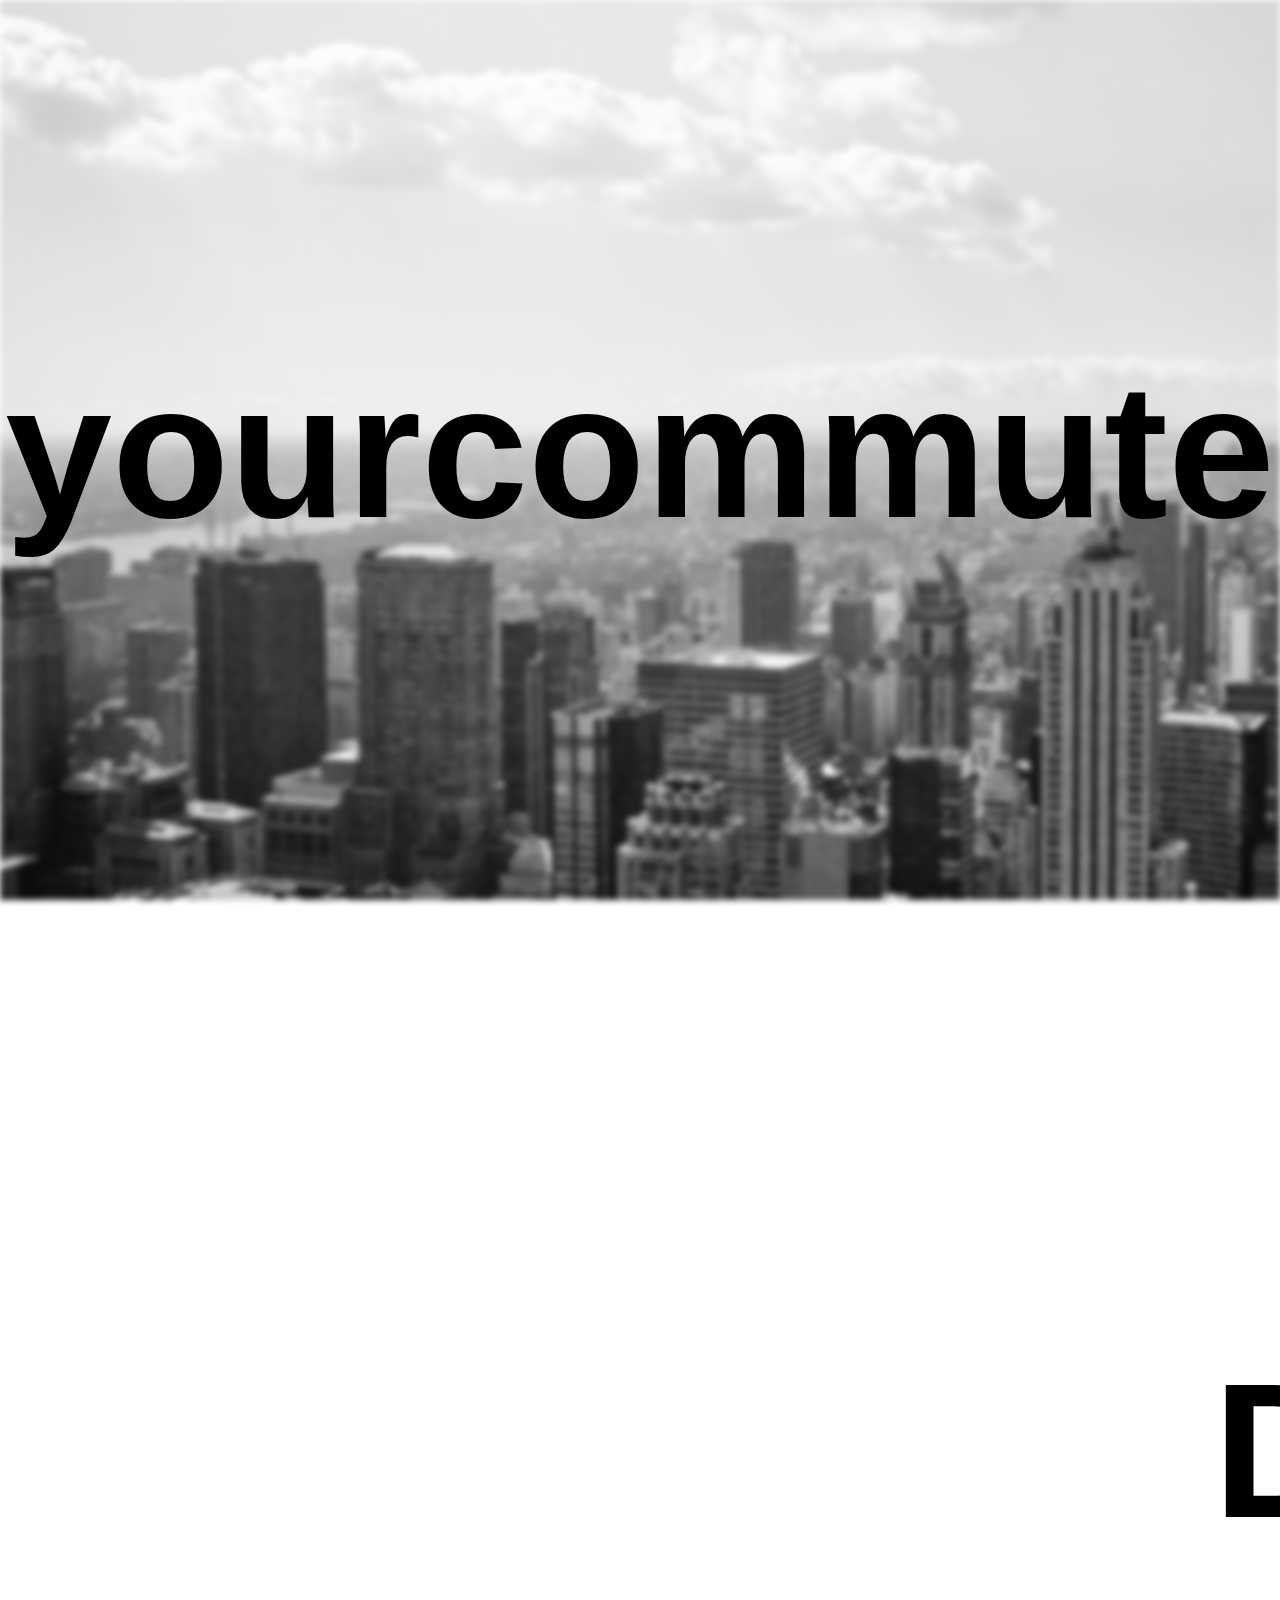
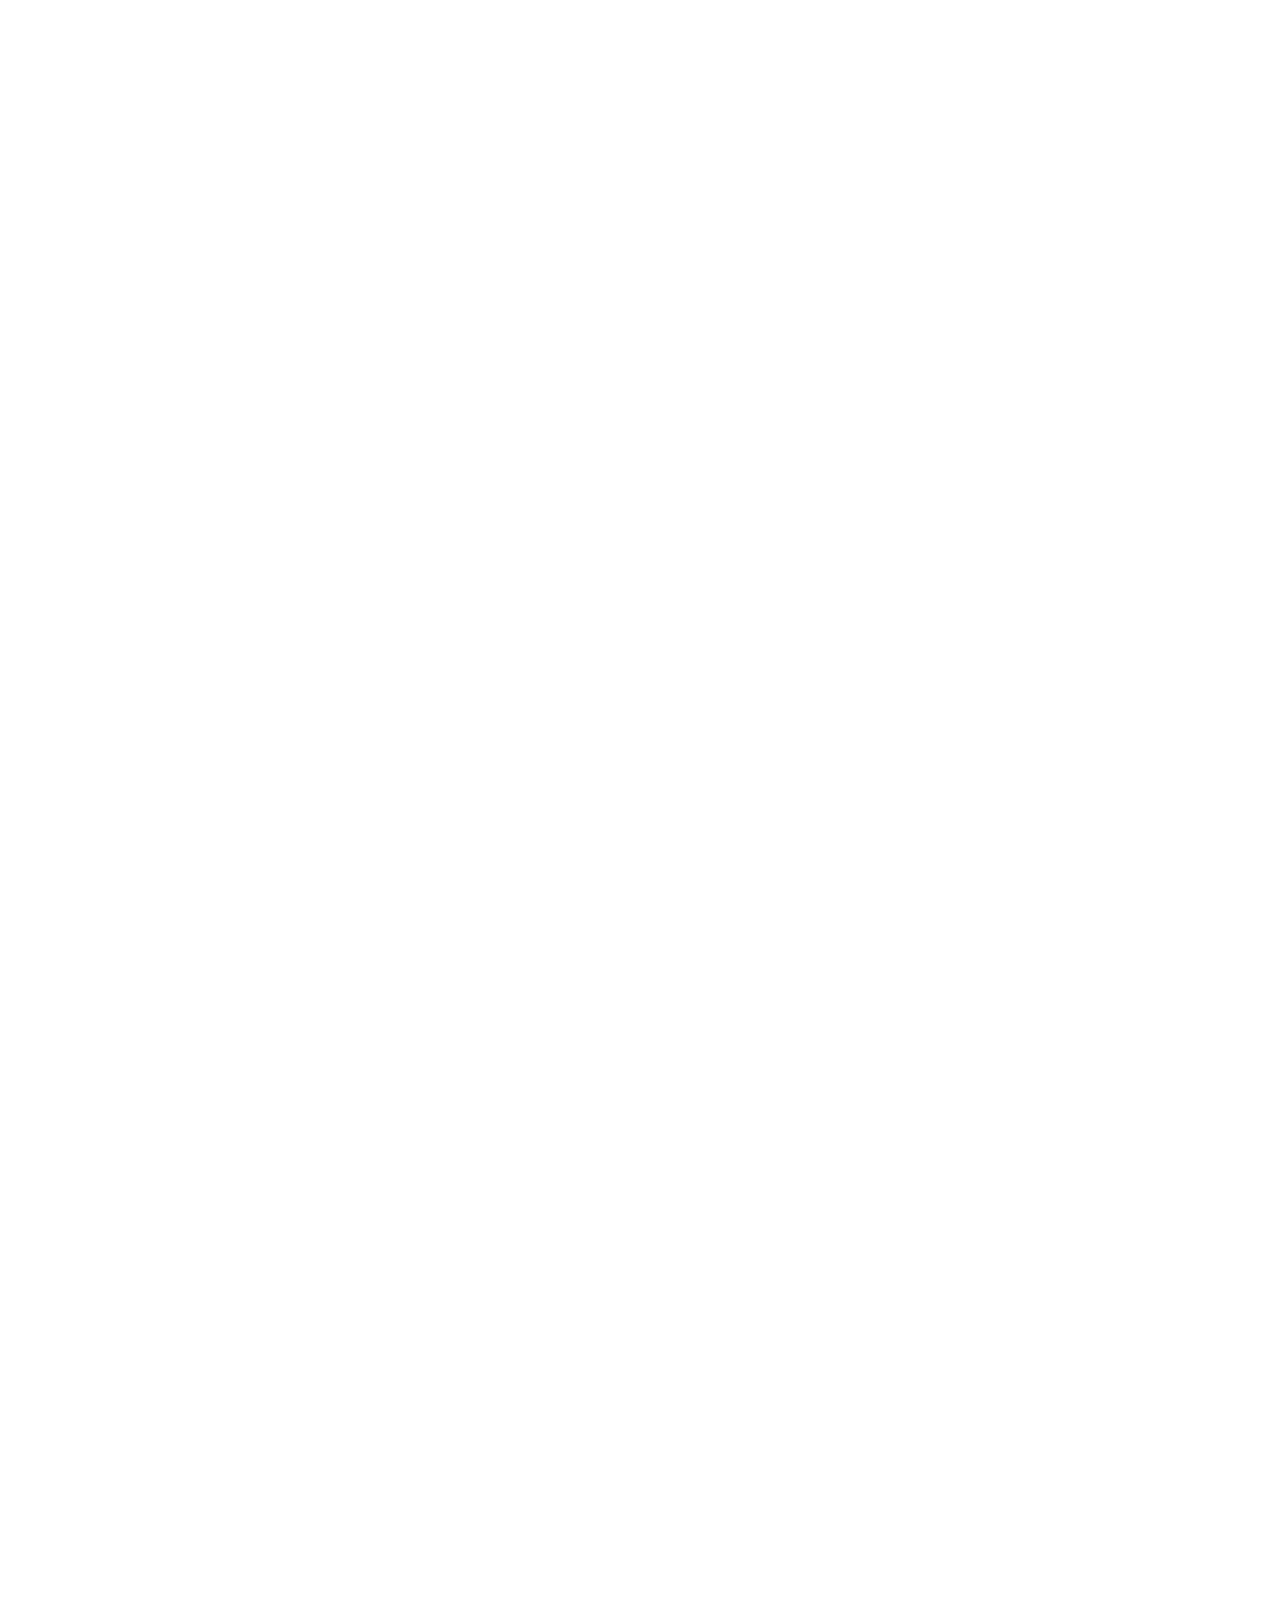
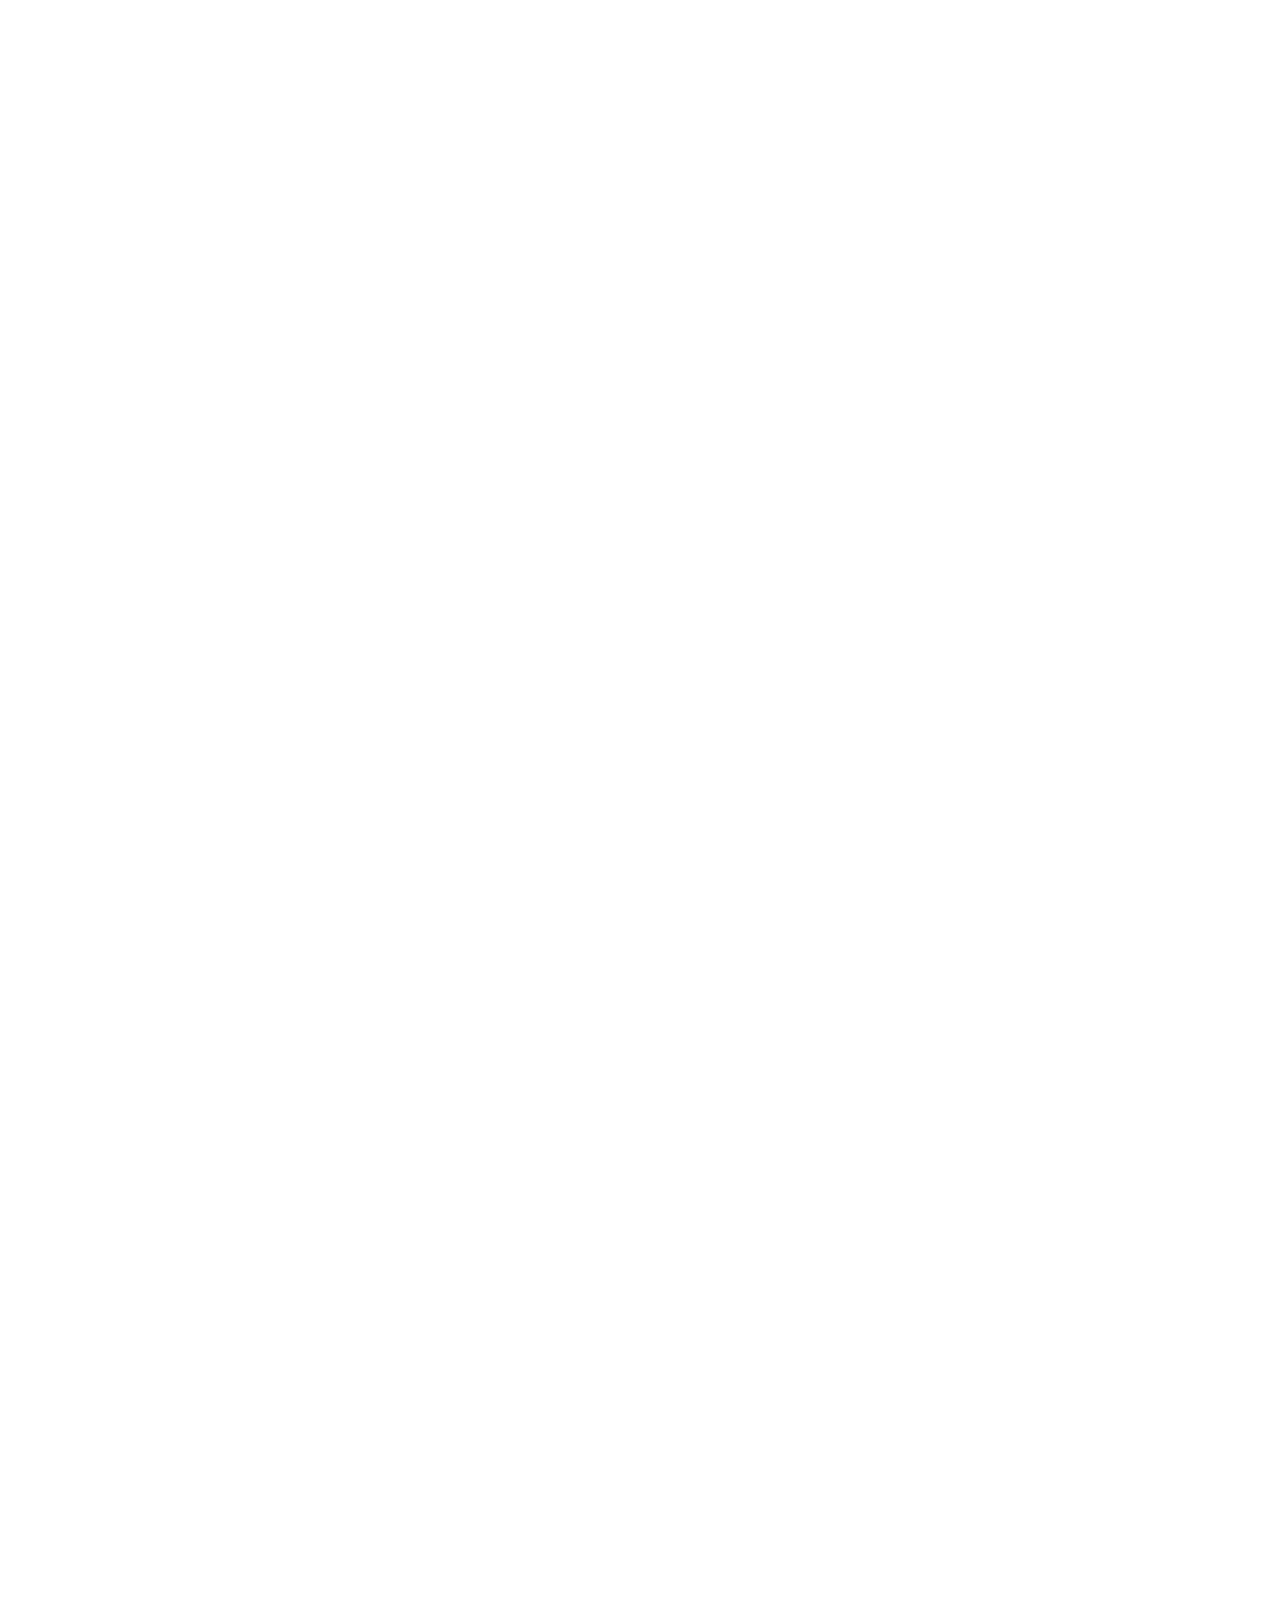
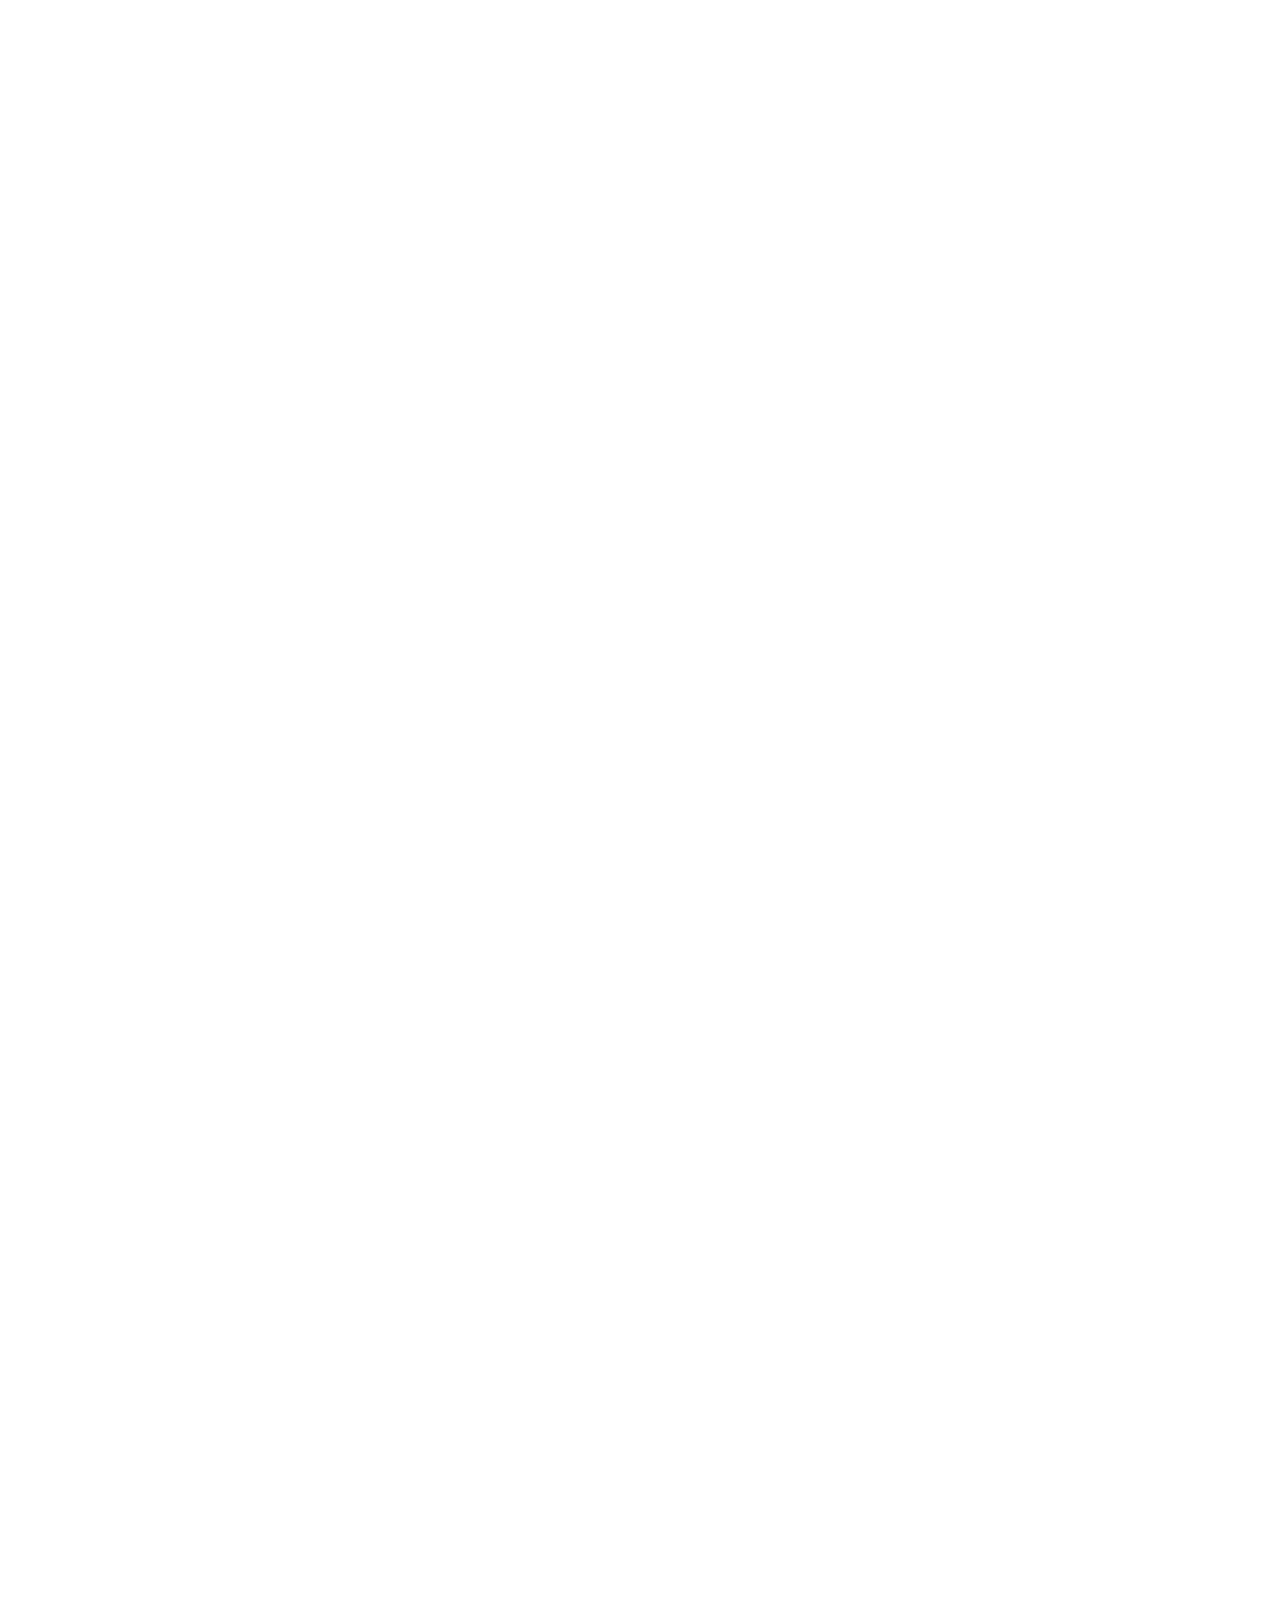
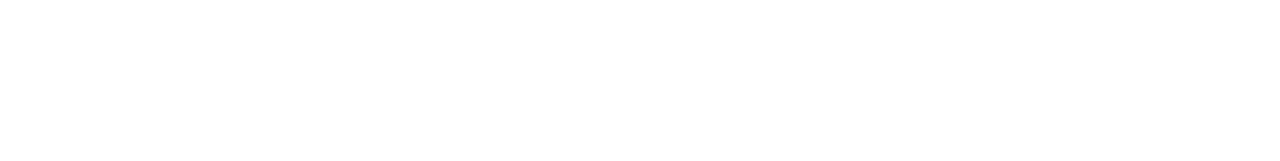
<file: demo/index.html>
<!doctype html>
<html lang="en">
<head>
    <meta charset="utf-8" />
    <meta name="viewport" content="width=1024" />
    <meta name="apple-mobile-web-app-capable" content="yes" />
    <title>yourcommute</title>
    
    <meta name="description" />
    <meta name="author" content="Monty Anderson, Jacob Cons, Joe FM" />

    <link href="css/normalize.css" rel="stylesheet" />
    <link href="css/style.css" rel="stylesheet" />
    <link href="http://yrs2014.tk/lib/font-awesome/css/font-awesome.min.css" rel="stylesheet"></script>

    <//script src="js/jquery-1.11.1.js"></script>
    <//script src="js/script.js"></script>

    <link rel="shortcut icon" href="favicon.png" />
    <link rel="apple-touch-icon" href="apple-touch-icon.png" />
</head>

<body class="impress-not-supported">

<div id="background-image"></div>

<div id="impress">

    <div class="step" data-x="0" data-y="0">
        <h1>yourcommute</h1>
    </div>

    <div class="step" data-x="1000" data-y="1000"> 
        <h1>Database <i class="fa fa-database"></i></h1>
    </div>

    <div class="step" data-x="2000" data-y="2000"> 
        <h1>Apache/PHP <i class="fa fa-linux"></i></h1>
    </div>

    <div class="step" data-x="3000" data-y="3000"> 
        <h1>HTML5/CSS3 <i class="fa fa-html5"></i></h1>
    </div>

    <div class="step" data-x="4000" data-y="4000"> 
        <h1>JS/jQuery <i class="fa fa-code"></i></h1>
    </div>

    <div class="step" data-x="5000" data-y="5000">
        <h1>GMaps<i class="fa fa-map-marker"></i></h1>
    </div>


    <div class="step" data-x="6000" data-y="6000"> 
        <h1>Demo <a href="http://yrs2014.tk"><i class="fa fa-coffee"></i></a></h1>
    </div>

</div>

<script src="js/impress.js"></script>
<script>impress().init();</script>


</body>
</html>
</file>
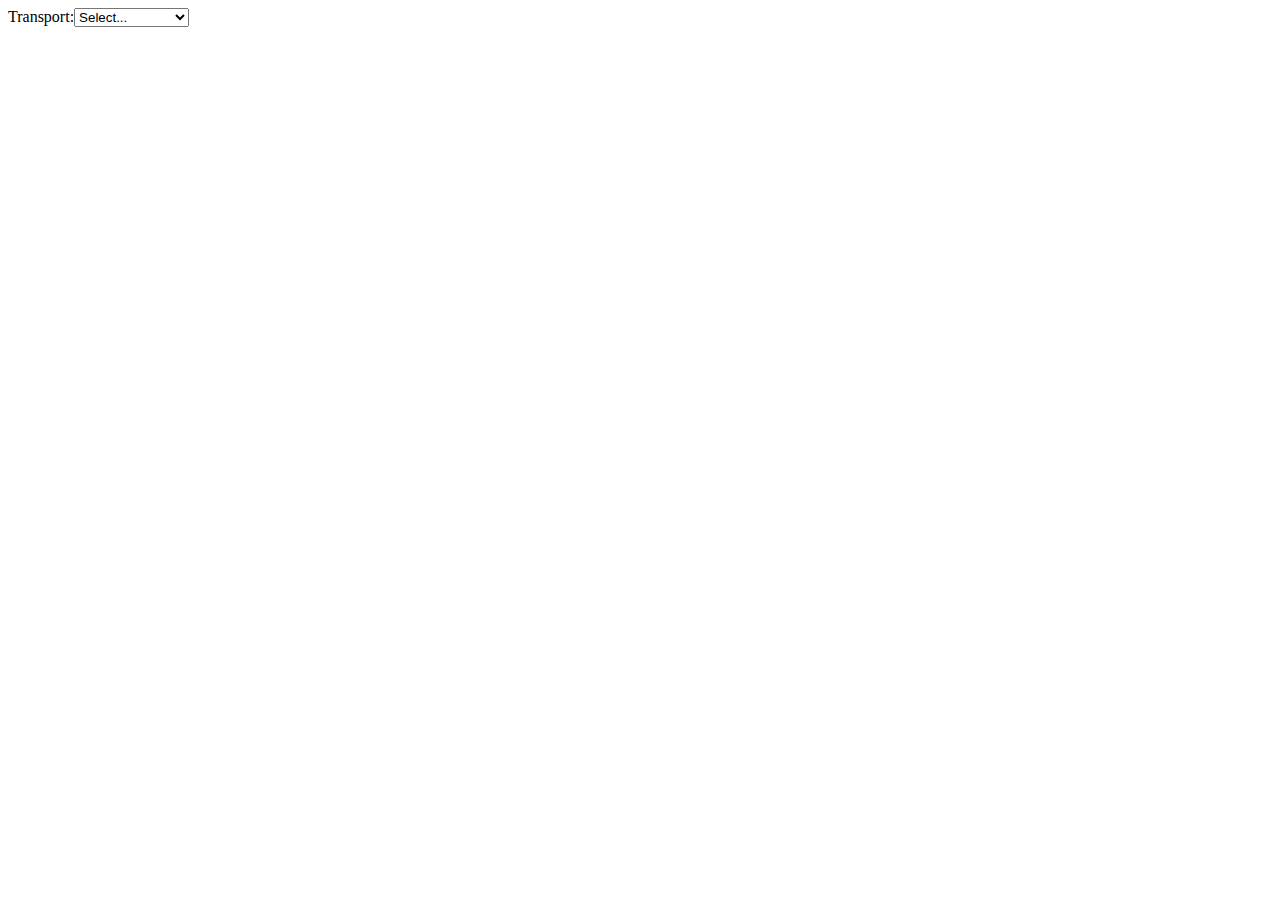
<file: testpreferences.html>
<html>
<head>
	<title>Test preferences</title>
	<script type="text/javascript" src="lib/jquery/jquery.min.js"></script>
	<script>
	var off_incr = 0;
	$(document).ready(function() {
		$(".model").addClass("hidden");
	});
	function trigger() {
		if (document.getElementById("model").value == "car") {
			$(".model").fadeIn("slow");
			off_incr += 1;
		}
		else if (document.getElementById("model").value != "car" && off_incr > 0) {
			$(".model").fadeOut("slow");
		}
	}
	</script>
	<style>
	.hidden {
		display: none;
	}
	</style>
</head>
<body>
	Transport:<select onchange="trigger();" id="model">
		<option value="select">Select...</option>
		<option value="car">Car</option>
		<option value="walk">Walk</option>
		<option value="cycle">Cycle</option>
		<option value="public">Public transport</option>
	</select><br />
	<div class="model">
	Car model:<select>
		<option>Select...</option>
		<option>Audi</option>
		<option>Mini</option>
		<option>Toyota</option>
		<option>Honda</option>
	</select>
	</div>


</body>
</html>
</file>
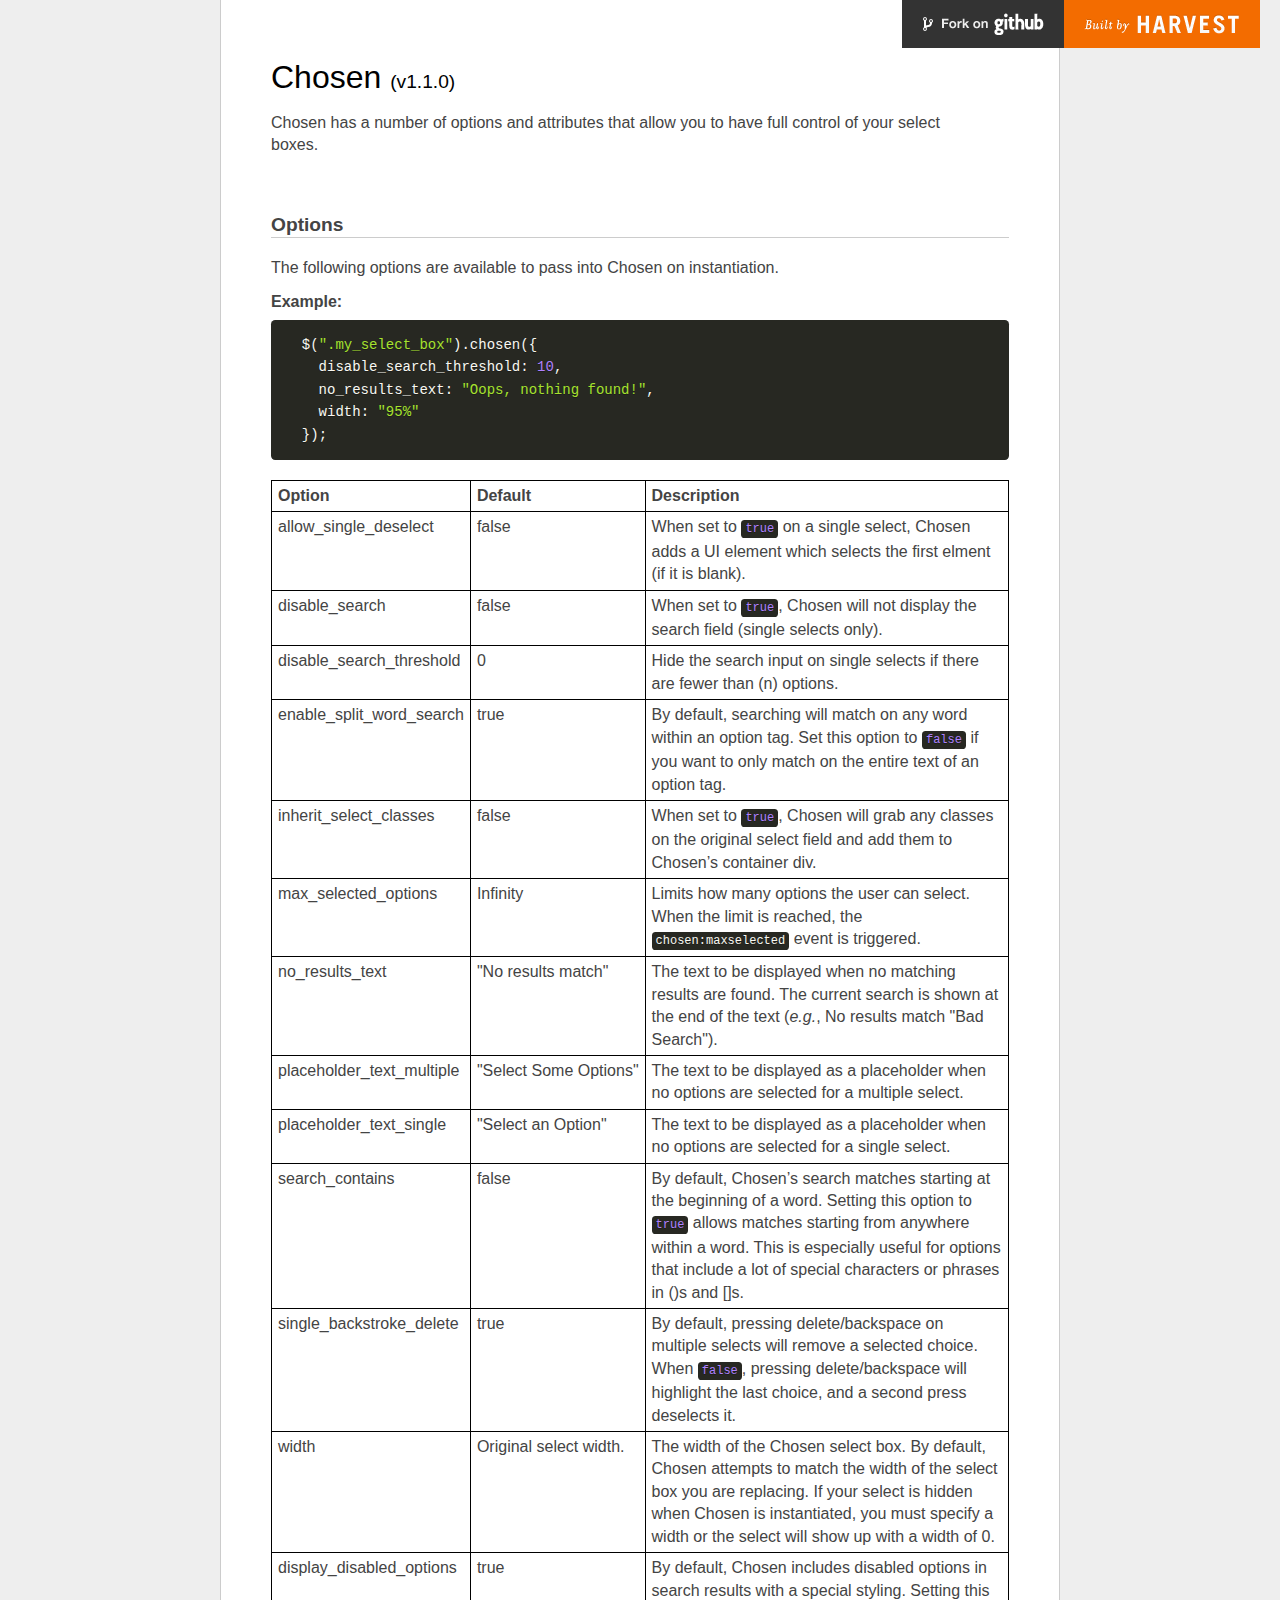
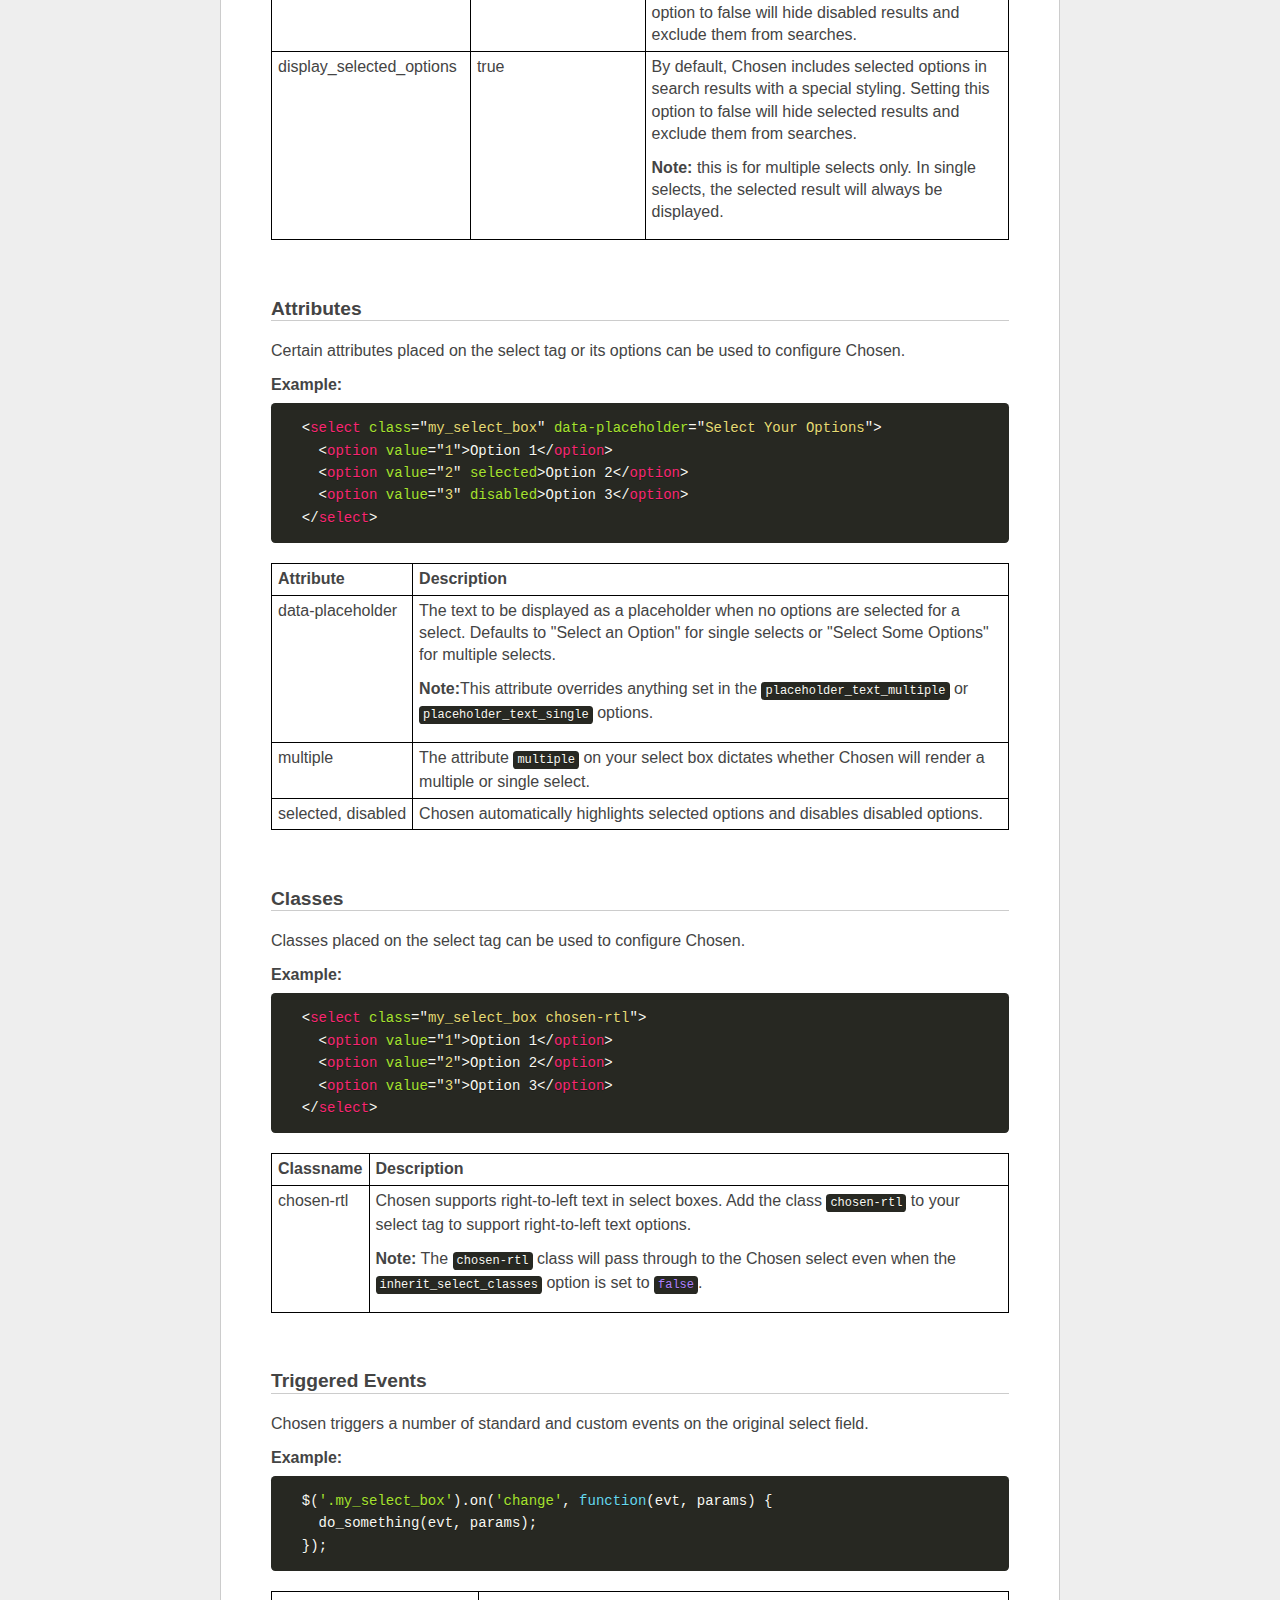
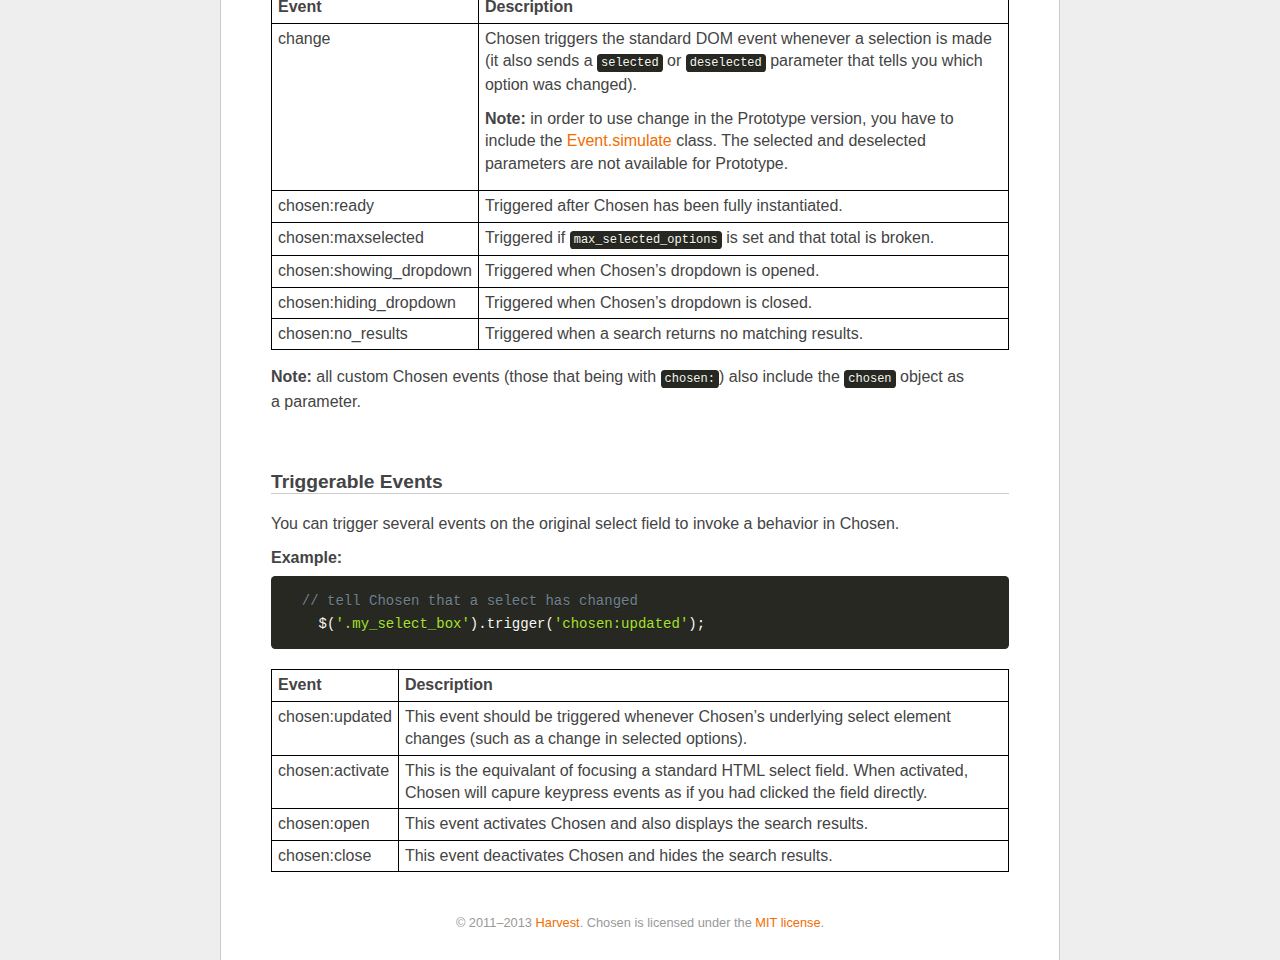
<file: chosen_v1.1.0/options.html>
<!doctype html>
<html lang="en">
<head>
  <meta charset="utf-8">
  <title>Chosen: A jQuery Plugin by Harvest to Tame Unwieldy Select Boxes</title>
  <link rel="stylesheet" href="docsupport/style.css">
  <link rel="stylesheet" href="docsupport/prism.css">
  <link rel="stylesheet" href="chosen.css">
  <style type="text/css" media="all">
    /* fix rtl for demo */
    .chosen-rtl .chosen-drop { left: -9000px; }
  </style>
</head>
<body>
  <div id="container">
    <div id="content">
      <header>
        <h1>Chosen <small>(<span id="latest-version">v1.1.0</span>)</small></h1>
      </header>
      <p>Chosen has a number of options and attributes that allow you to have full control of your select boxes.</p>

      <h2><a name="options" class="anchor" href="#options">Options</a></h2>
      <p>The following options are available to pass into Chosen on instantiation.</p>

      <h3>Example:</h3>
<pre>
  <code class="language-javascript">$(".my_select_box").chosen({
    disable_search_threshold: 10,
    no_results_text: "Oops, nothing found!",
    width: "95%"
  });</code>
</pre>

      <table class="docs-table">
        <tr>
          <th>Option</th><th>Default</th><th>Description</th>
        </tr>
        <tr>
          <td>allow_single_deselect</td>
          <td>false</td>
          <td>When set to <code class="language-javascript">true</code> on a single select, Chosen adds a UI element which selects the first elment (if it is blank).</td>
        </tr>
        <tr>
          <td>disable_search</td>
          <td>false</td>
          <td>When set to <code class="language-javascript">true</code>, Chosen will not display the search field (single selects only).</td>
        </tr>
        <tr>
          <td>disable_search_threshold</td>
          <td>0</td>
          <td>Hide the search input on single selects if there are fewer than (n) options.</td>
        </tr>
        <tr>
          <td>enable_split_word_search</td>
          <td>true</td>
          <td>By default, searching will match on any word within an option tag. Set this option to <code class="language-javascript">false</code> if you want to only match on the entire text of an option tag.</td>
        </tr>
        <tr>
          <td>inherit_select_classes</td>
          <td>false</td>
          <td>When set to <code class="language-javascript">true</code>, Chosen will grab any classes on the original select field and add them to Chosen’s container div.</td>
        </tr>
        <tr>
          <td>max_selected_options</td>
          <td>Infinity</td>
          <td>Limits how many options the user can select. When the limit is reached, the <code class="language-javascript">chosen:maxselected</code> event is triggered.</td>
        </tr>
        <tr>
          <td>no_results_text</td>
          <td>"No results match"</td>
          <td>The text to be displayed when no matching results are found. The current search is shown at the end of the text (<i>e.g.</i>,
           No results match "Bad Search").</td>
        </tr>
        <tr>
          <td>placeholder_text_multiple</td>
          <td>"Select Some Options"</td>
          <td>The text to be displayed as a placeholder when no options are selected for a multiple select.</td>
        </tr>
        <tr>
          <td>placeholder_text_single</td>
          <td>"Select an Option"</td>
          <td>The text to be displayed as a placeholder when no options are selected for a single select.</td>
        </tr>
        <tr>
          <td>search_contains</td>
          <td>false</td>
          <td>By default, Chosen’s search matches starting at the beginning of a word. Setting this option to <code class="language-javascript">true</code> allows matches starting from anywhere within a word. This is especially useful for options that include a lot of special characters or phrases in ()s and []s.</td>
        </tr>
        <tr>
          <td>single_backstroke_delete</td>
          <td>true</td>
          <td>By default, pressing delete/backspace on multiple selects will remove a selected choice. When <code class="language-javascript">false</code>, pressing delete/backspace will highlight the last choice, and a second press deselects it.</td>
        </tr>
        <tr>
          <td>width</td>
          <td>Original select width.</td>
          <td>The width of the Chosen select box. By default, Chosen attempts to match the width of the select box you are replacing. If your select is hidden when Chosen is instantiated, you must specify a width or the select will show up with a width of 0.</td>
        </tr>
        <tr>
          <td>display_disabled_options</td>
          <td>true</td>
          <td>By default, Chosen includes disabled options in search results with a special styling. Setting this option to false will hide disabled results and exclude them from searches.</td>
        </tr>
        <tr>
          <td>display_selected_options</td>
          <td>true</td>
          <td>
            <p>By default, Chosen includes selected options in search results with a special styling. Setting this option to false will hide selected results and exclude them from searches.</p>
            <p><strong>Note:</strong> this is for multiple selects only. In single selects, the selected result will always be displayed.</p>
          </td>
        </tr>
      </table>

      <h2><a name="attributes" class="anchor" href="#attributes">Attributes</a></h2>
      <p>Certain attributes placed on the select tag or its options can be used to configure Chosen.</p>

      <h3>Example:</h3>

<pre>
  <code class="language-markup">&lt;select class="my_select_box" data-placeholder="Select Your Options"&gt;
    &lt;option value="1"&gt;Option 1&lt;/option&gt;
    &lt;option value="2" selected&gt;Option 2&lt;/option&gt;
    &lt;option value="3" disabled&gt;Option 3&lt;/option&gt;
  &lt;/select&gt;</code>
</pre>

      <table class="docs-table">
        <tr>
          <th>Attribute</th><th>Description</th>
        </tr>
        <tr>
          <td>data-placeholder</td>
          <td>
            <p>The text to be displayed as a placeholder when no options are selected for a select. Defaults to "Select an Option" for single selects or "Select Some Options" for multiple selects.</p>
            <p><strong>Note:</strong>This attribute overrides anything set in the <code class="language-javascript">placeholder_text_multiple</code> or <code class="language-javascript">placeholder_text_single</code> options.</p>
          </td>
        </tr>
        <tr>
          <td>multiple</td>
          <td>The attribute <code class="language-html">multiple</code> on your select box dictates whether Chosen will render a multiple or single select.</td>
        </tr>
        <tr>
          <td>selected, disabled</td>
          <td>Chosen automatically highlights selected options and disables disabled options.</td>
        </tr>
      </table>

      <h2><a name="classes" class="anchor" href="#classes">Classes</a></h2>
      <p>Classes placed on the select tag can be used to configure Chosen.</p>

      <h3>Example:</h3>

<pre>
  <code class="language-markup">&lt;select class="my_select_box chosen-rtl"&gt;
    &lt;option value="1"&gt;Option 1&lt;/option&gt;
    &lt;option value="2"&gt;Option 2&lt;/option&gt;
    &lt;option value="3"&gt;Option 3&lt;/option&gt;
  &lt;/select&gt;</code>
</pre>

      <table class="docs-table">
        <tr>
          <th>Classname</th>
          <th>Description</th>
        </tr>
        <tr>
          <td>chosen-rtl</td>
          <td>
            <p>Chosen supports right-to-left text in select boxes. Add the class <code class="language-html">chosen-rtl</code> to your select tag to support right-to-left text options.</p>
            <p><strong>Note:</strong> The <code class="language-html">chosen-rtl</code> class will pass through to the Chosen select even when the <code class="language-javascript">inherit_select_classes</code> option is set to <code class="language-javascript">false</code>.</p>
          </td>
        </tr>
      </table>

      <h2><a name="triggered-events" class="anchor" href="#triggered-events">Triggered Events</a></h2>
      <p>Chosen triggers a number of standard and custom events on the original select field.</p>

      <h3>Example:</h3>

<pre>
  <code class="language-javascript">$('.my_select_box').on('change', function(evt, params) {
    do_something(evt, params);
  });</code>
</pre>

      <table class="docs-table">
        <tr>
          <th>Event</th><th>Description</th>
        </tr>
        <tr>
          <td>change</td>
          <td>
            <p>Chosen triggers the standard DOM event whenever a selection is made (it also sends a <code class="language-javascript">selected</code> or <code class="language-javascript">deselected</code> parameter that tells you which option was changed).</p>
            <p><strong>Note:</strong> in order to use change in the Prototype version, you have to include the <a href="https://github.com/kangax/protolicious/blob/5b56fdafcd7d7662c9d648534225039b2e78e371/event.simulate.js">Event.simulate</a> class. The selected and deselected parameters are not available for Prototype.</p>
          </td>
        </tr>
        <tr>
          <td>chosen:ready</td>
          <td>Triggered after Chosen has been fully instantiated.</td>
        </tr>
        <tr>
          <td>chosen:maxselected</td>
          <td>Triggered if <code class="language-javascript">max_selected_options</code> is set and that total is broken.</td>
        </tr>
        <tr>
          <td>chosen:showing_dropdown</td>
          <td>Triggered when Chosen’s dropdown is opened.</td>
        </tr>
        <tr>
          <td>chosen:hiding_dropdown</td>
          <td>Triggered when Chosen’s dropdown is closed.</td>
        </tr>
        <tr>
          <td>chosen:no_results</td>
          <td>Triggered when a search returns no matching results.</td>
        </tr>
      </table>

      <p style="margin-top: 1em;">
        <strong>Note:</strong> all custom Chosen events (those that being with <code class="language-javascript">chosen:</code>) also include the <code class="language-javascript">chosen</code> object as a parameter.
      </p>

      <h2><a name="triggerable-events" class="anchor" href="#triggerable-events">Triggerable Events</a></h2>
      <p>You can trigger several events on the original select field to invoke a behavior in Chosen.</p>

      <h3>Example:</h3>

<pre>
  <code class="language-javascript">// tell Chosen that a select has changed
    $('.my_select_box').trigger('chosen:updated');</code>
</pre>

      <table class="docs-table">
        <tr>
          <th>Event</th><th>Description</th>
        </tr>
        <tr>
          <td>chosen:updated</td>
          <td>This event should be triggered whenever Chosen’s underlying select element changes (such as a change in selected options).</td>
        </tr>
        <tr>
          <td>chosen:activate</td>
          <td>This is the equivalant of focusing a standard HTML select field. When activated, Chosen will capure keypress events as if you had clicked the field directly.</td>
        </tr>
        <tr>
          <td>chosen:open</td>
          <td>This event activates Chosen and also displays the search results.</td>
        </tr>
        <tr>
          <td>chosen:close</td>
          <td>This event deactivates Chosen and hides the search results.</td>
        </tr>
      </table>

      <footer>
        &copy; 2011&ndash;2013 <a href="http://www.getharvest.com/">Harvest</a>. Chosen is licensed under the <a href="https://github.com/harvesthq/chosen/blob/master/LICENSE.md">MIT license</a>.
      </footer>

    </div>
  </div>
  <div class="oss-bar">
    <ul>
      <li><a class="fork" href="https://github.com/harvesthq/chosen">Fork on Github</a></li>
      <li><a class="harvest" href="http://www.getharvest.com/">Built by Harvest</a></li>
    </ul>
  </div>
  <script src="docsupport/prism.js" type="text/javascript" charset="utf-8"></script>
</body>
</html>
</file>
<file: demo/css/style.css>
body {
	background: white;
	font-family: Helvetica;	
}

#background-image {
	background: url("../img/city-wallpaper-11.jpg");

	position: fixed;
  	left: 0;
  	right: 0;
  	z-index: -1;

  	display: block;
  	width: 100%;
  	height: 100%;

  	-webkit-filter: blur(3px);
  	-moz-filter: blur(3px);
  	-o-filter: blur(3px);
  	-ms-filter: blur(3px);
  	filter: blur(3px);
}

.step {
  text-align: center;
	font-size: 5em;
  font-size: 6em;
}

.step > *, .step > * > * {
  display: inline;
}

.fa-database {
	color: #2c3e50;
}

.fa-html5 {
	color: #e74c3c;
}

.fa-code {
	color: #f39c12;
}

.fa-linux {
	color: #2980b9;
}

.fa-coffee {
	color: #4E2E28;
}

.fa-map-marker {
	color: #1abc9c;
}
</file>
<file: chosen_v1.1.0/docsupport/prism.css>
/**
 * okaidia theme for JavaScript, CSS and HTML
 * Loosely based on Monokai textmate theme by http://www.monokai.nl/
 * @author ocodia
 */

code[class*="language-"],
pre[class*="language-"] {
	color: #f8f8f2;
	text-shadow: 0 1px rgba(0,0,0,0.3);
	font-family: Consolas, Monaco, 'Andale Mono', monospace;
	direction: ltr;
	text-align: left;
	white-space: pre;
	word-spacing: normal;
	
	-moz-tab-size: 4;
	-o-tab-size: 4;
	tab-size: 4;
	
	-webkit-hyphens: none;
	-moz-hyphens: none;
	-ms-hyphens: none;
	hyphens: none;
}

/* Code blocks */
pre[class*="language-"] {
	padding: 1em;
	margin: .5em 0;
	overflow: auto;	
	border-radius: 0.3em;
}

:not(pre) > code[class*="language-"],
pre[class*="language-"] {
	background: #272822;
}

/* Inline code */
:not(pre) > code[class*="language-"] {
	padding: .1em;
	border-radius: .3em;
}

.token.comment,
.token.prolog,
.token.doctype,
.token.cdata {
	color: slategray;
}

.token.punctuation {
	color: #f8f8f2;
}

.namespace {
	opacity: .7;
}

.token.property,
.token.tag {
	color: #f92672;
}

.token.boolean,
.token.number{
	color: #ae81ff;
}

.token.selector,
.token.attr-name,
.token.string {
	color: #a6e22e;
}


.token.operator,
.token.entity,
.token.url,
.language-css .token.string,
.style .token.string {
	color: #f8f8f2;
}

.token.atrule,
.token.attr-value
{
	color: #e6db74;
}


.token.keyword{
color: #66d9ef;
}

.token.regex,
.token.important {
	color: #fd971f;
}

.token.important {
	font-weight: bold;
}

.token.entity {
	cursor: help;
}
</file>
<file: chosen_v1.1.0/docsupport/style.css>
/* Reset */
html, body, div, span, object, iframe, h1, h2, h3, h4, h5, h6, p, blockquote, pre, abbr, address, cite, code, del, dfn, em, img, ins, kbd, q, samp, small, strong, sub, sup, var, b, i, dl, dt, dd, ol, ul, li, fieldset, form, label, legend, table, caption, tbody, tfoot, thead, tr, th, td, article, aside, canvas, details, figcaption, figure, footer, header, hgroup, menu, nav, section, summary, time, mark, audio, video { margin: 0; padding: 0; border: 0; font-size: 100%; font: inherit; vertical-align: baseline; }

article, aside, details, figcaption, figure, footer, header, hgroup, menu, nav, section { display: block; }

blockquote, q { quotes: none; }
blockquote:before, blockquote:after, q:before, q:after { content: ""; content: none; }
ins { background-color: #ff9; color: #000; text-decoration: none; }
mark { background-color: #ff9; color: #000; font-style: italic; font-weight: bold; }
del { text-decoration: line-through; }
abbr[title], dfn[title] { border-bottom: 1px dotted; cursor: help; }
table { border-collapse: collapse; border-spacing: 0; }
hr { display: block; height: 1px; border: 0; border-top: 1px solid #ccc; margin: 1em 0; padding: 0; }
input, select { vertical-align: middle; }

body { font:13px/1.231 sans-serif; *font-size:small; } /* Hack retained to preserve specificity */
select, input, textarea, button { font:99% sans-serif; }
pre, code, kbd, samp { font-family: monospace, sans-serif; }


body { background: #EEE; color: #444; line-height: 1.4em; }

header h1 { color: black; font-size: 2em; line-height: 1.1em; display: inline-block; height: 27px; margin: 20px 0 25px; }
header h1 small { font-size: 0.6em; }

div#content { background: white; border: 1px solid #ccc; border-width: 0 1px 1px; margin: 0 auto; padding: 40px 50px 40px; width: 738px; }

footer { color: #999; padding-top: 40px; font-size: 0.8em; text-align: center; }

body { font-family: sans-serif; font-size: 1em; }

p { margin: 0 0 .7em; max-width: 700px; }

h2 { border-bottom: 1px solid #ccc; font-size: 1.2em; margin: 3em 0 1em 0; font-weight: bold;}
h3 { font-weight: bold; }

h2.intro { border-bottom: none; font-size: 1em; font-weight: normal; margin-top:0; }

ul li { list-style: disc; margin-left: 1em; margin-bottom: 1.25em; }
ol li { margin-left: 1.25em; }
ol ul, ul ul { margin: .25em 0 0; }
ol ul li, ul ul li { list-style-type: circle; margin: 0 0 .25em 1em; }

li > p { margin-top: .25em; }

div.side-by-side { width: 100%; margin-bottom: 1em; }
div.side-by-side > div { float: left; width: 49%; }
div.side-by-side > div > em { margin-bottom: 10px; display: block; }

.faqs em { display: block; }

.clearfix:after {
  content: "\0020";
  display: block;
  height: 0;
  clear: both;
  overflow: hidden;
  visibility: hidden;
}

a { color: #F36C00; outline: none; text-decoration: none; }
a:hover { text-decoration: underline; }

ul.credits li { margin-bottom: .25em; }

strong { font-weight: bold; }
i { font-style: italic; }

.button {
  background: #fafafa;
  background: -webkit-linear-gradient(top, #ffffff, #eeeeee);
  background: -moz-linear-gradient(top, #ffffff, #eeeeee);
  background: -o-linear-gradient(top, #ffffff, #eeeeee);
  background: linear-gradient(to bottom, #ffffff, #eeeeee);
  border: 1px solid #bbbbbb;
  border-radius: 4px;
  box-shadow: inset 0 1px 1px rgba(255, 255, 255, 0.2);
  color: #555555;
  cursor: pointer;
  display: inline-block;
  font-family: "Helvetica Neue", Arial, Verdana, "Nimbus Sans L", sans-serif;
  font-size: 13px;
  font-weight: 500;
  height: 31px;
  line-height: 28px;
  outline: none;
  padding: 0 13px;
  text-shadow: 0 1px 0 white;
  text-decoration: none;
  vertical-align: middle;
  white-space: nowrap;
  -webkit-font-smoothing: antialiased;
  -webkit-box-sizing: border-box;
  -moz-box-sizing: border-box;
  box-sizing: border-box;
}

.button-blue {
  background: #1385e5;
  background: -webkit-linear-gradient(top, #53b2fc, #1385e5);
  background: -moz-linear-gradient(top, #53b2fc, #1385e5);
  background: -o-linear-gradient(top, #53b2fc, #1385e5);
  background: linear-gradient(to bottom, #53b2fc, #1385e5);
  border-color: #075fa9;
  color: white;
  font-weight: bold;
  text-shadow: 0 -1px 0 rgba(0, 0, 0, 0.4);
}


/* Tweak navbar brand link to be super sleek
-------------------------------------------------- */
.oss-bar {
  top: 0;
  right: 20px;
  position: fixed;
  z-index: 1030;
}
.oss-bar ul {
  float: right;
  margin: 0;
  list-style: none;
}
.oss-bar ul li {
  list-style: none;
  float: left;
  line-height: 0;
  margin: 0;
}
.oss-bar ul li a {
   -moz-box-sizing:    border-box;
  -webkit-box-sizing: border-box;
  -ms-box-sizing:     border-box;
   box-sizing:        border-box;
  border: 0;
  margin-top: -10px;
  display: block;
  height: 58px;
  background: #F36C00 url(oss-credit.png) no-repeat 20px 22px;
  padding: 22px 20px 12px 20px;
  text-indent: 120%; /* stupid padding */
  white-space: nowrap;
  overflow: hidden;
  -webkit-transition: all 0.10s ease-in-out;
  -moz-transition: all 0.10s ease-in-out;
  transition: all 0.15s ease-in-out;
}
.oss-bar ul li a:hover {
  margin-top: 0px;
}
.oss-bar a.harvest {
  width: 196px;
  background-color: #F36C00;
  background-position: -142px 22px;
  padding-right: 22px; /* optical illusion */
}
.oss-bar a.fork {
  width: 162px;
  background-color: #333333;
}

.docs-table th, .docs-table td {
  border: 1px solid #000;
  padding: 4px 6px;
  white-space: nowrap;
}

.docs-table td:last-child {
  white-space: normal;
}

.docs-table th {
  font-weight: bold;
  text-align: left;
}

#content pre[class*=language-] {
  font-size: 14px;
  margin-bottom: 20px;
}

#content pre[class*=language-] code {
  font-size: 14px;
  padding: 0;
}

#content code[class*=language-] {
  font-size: 12px;
  padding: 2px 4px;
}

.anchor {
  color: inherit;
  position: relative;
}

.anchor:hover {
  background: url([data-uri]) 0 50% no-repeat;
  background-size: 21px 9px;
  margin-left: -27px;
  padding-left: 27px;
  text-decoration: none;
}
</file>
